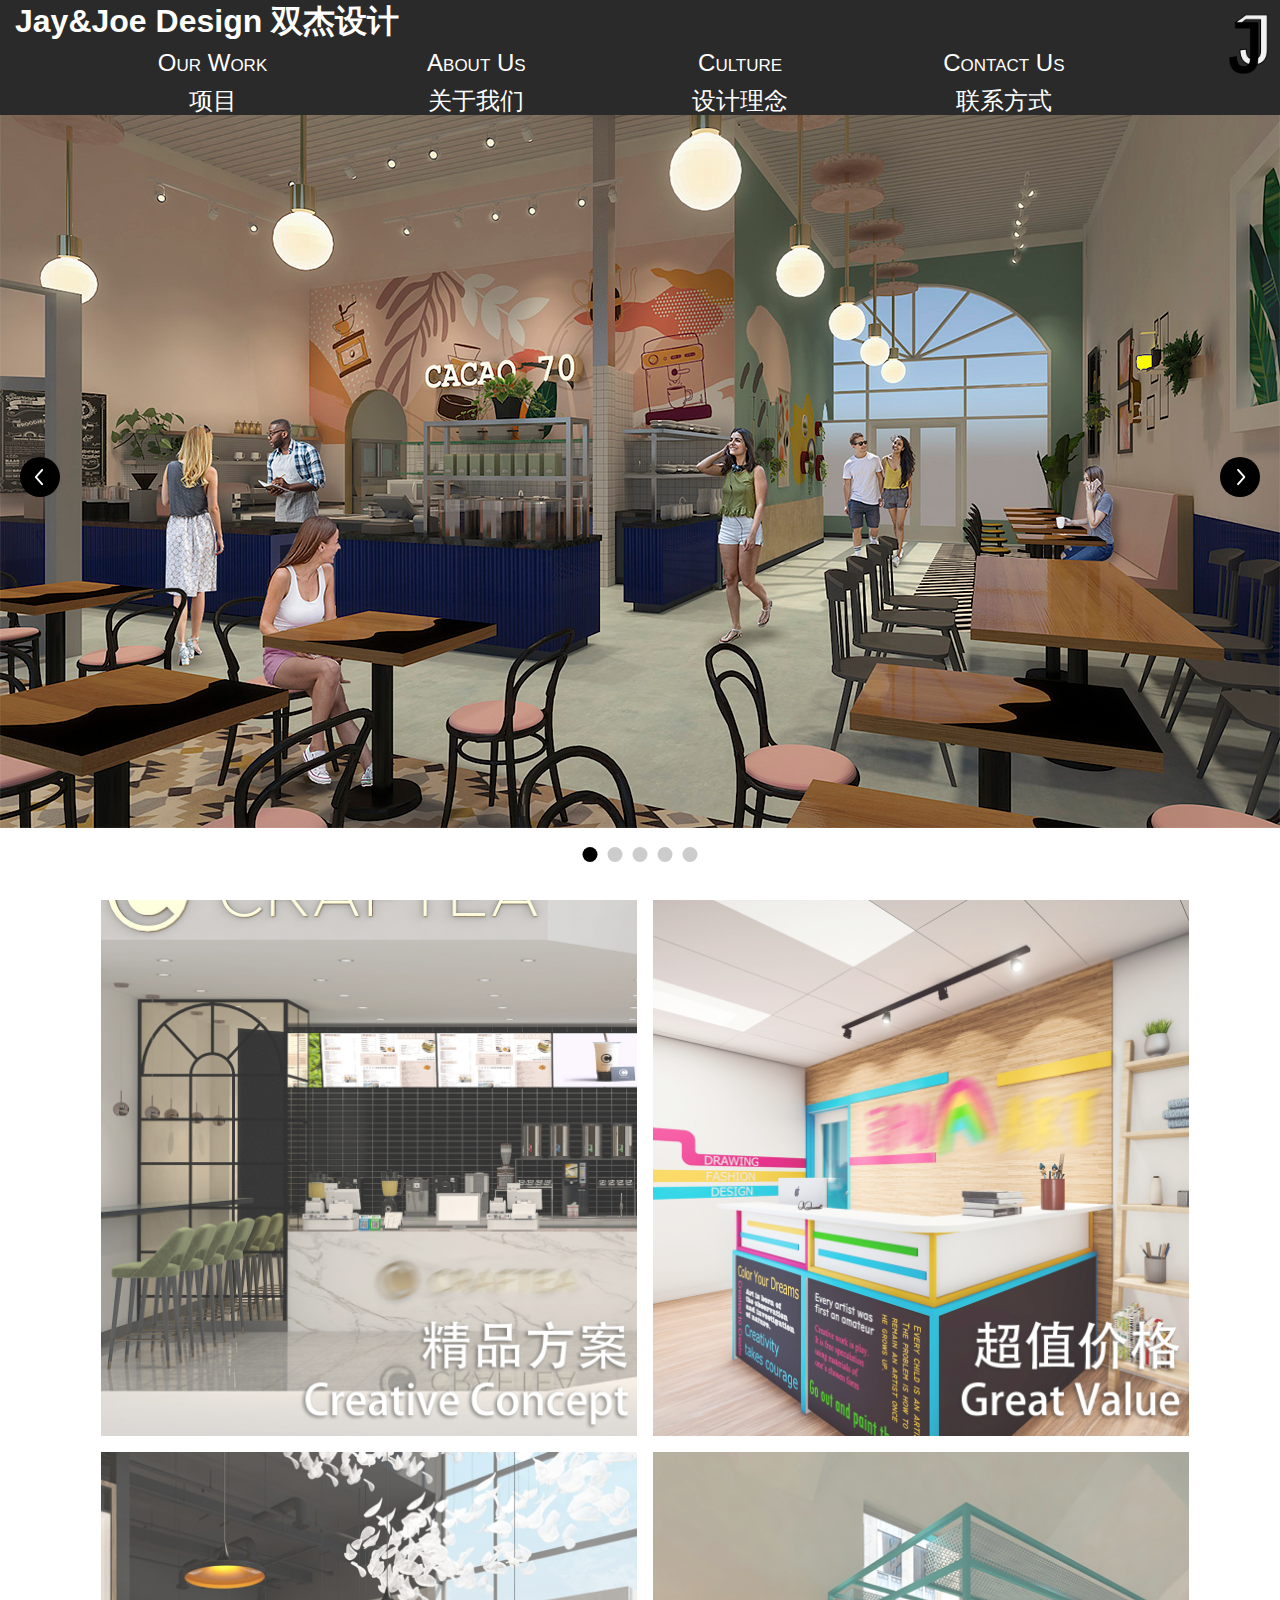
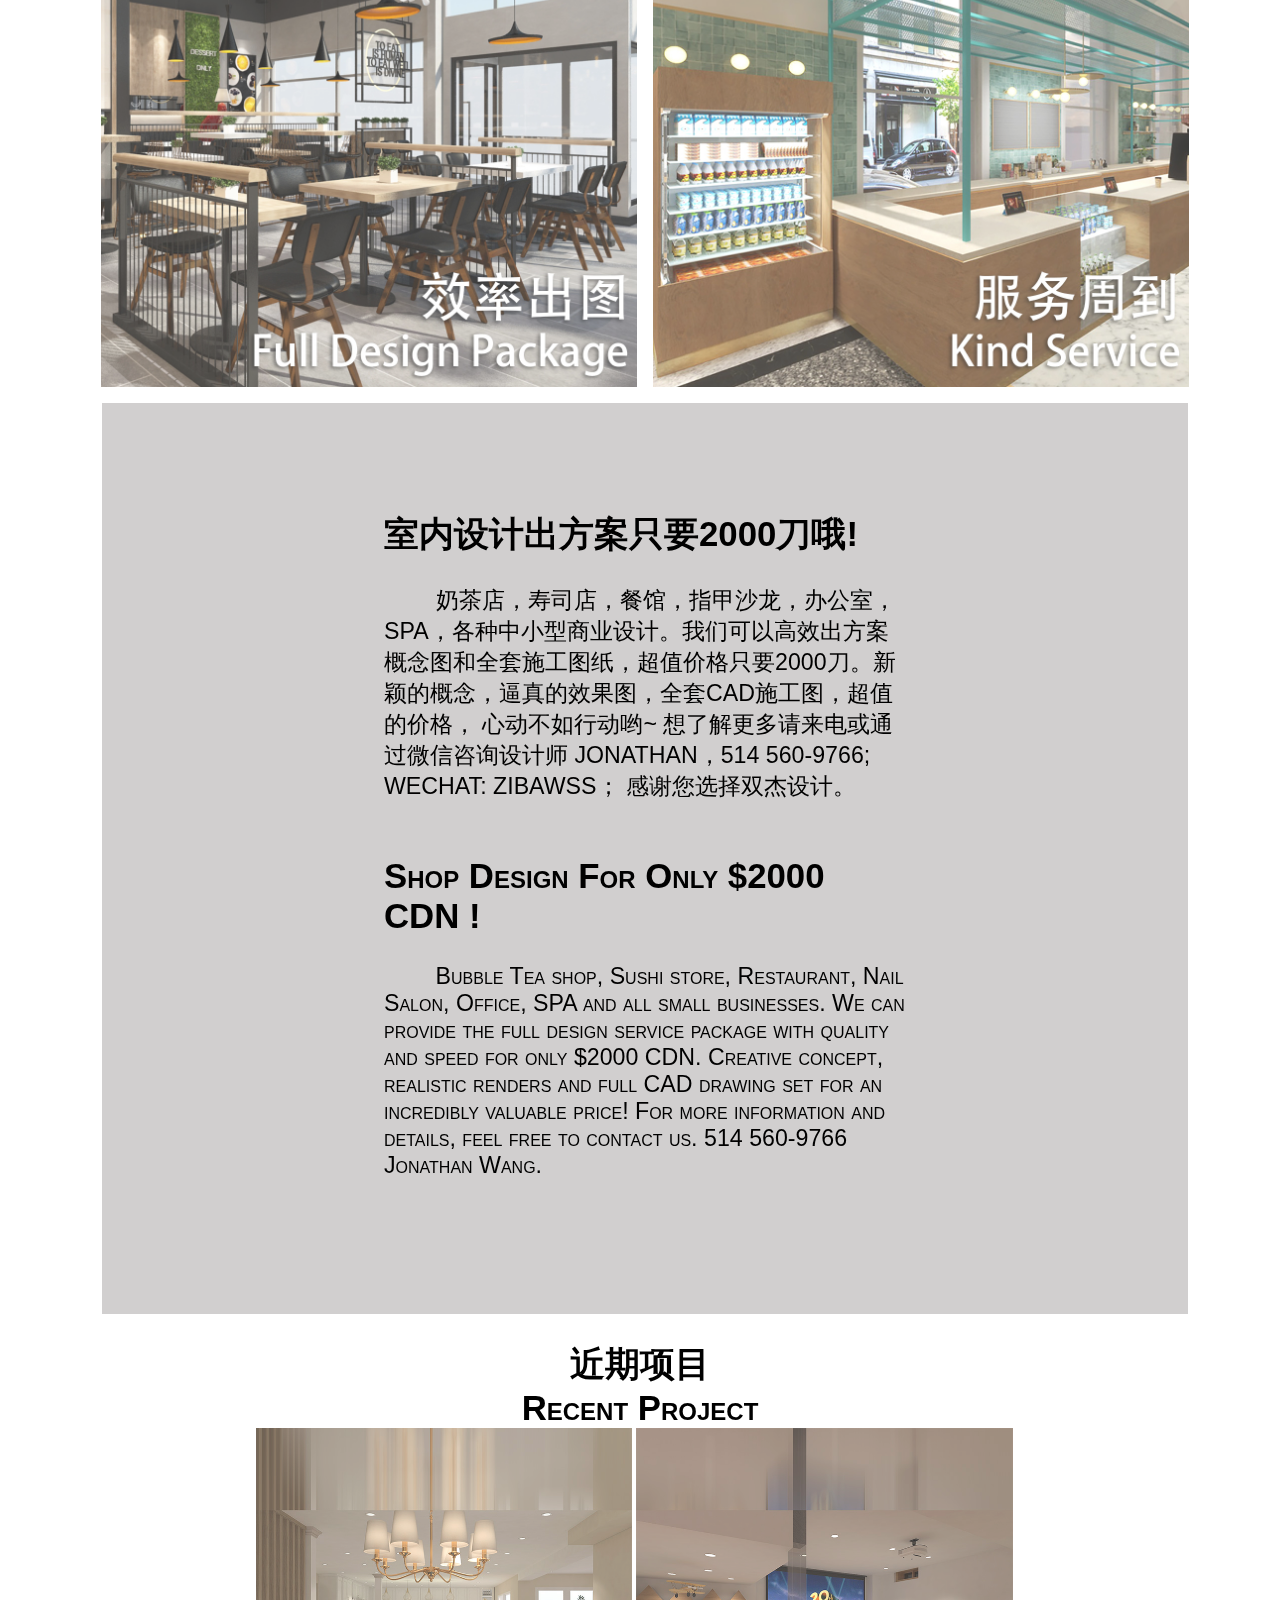
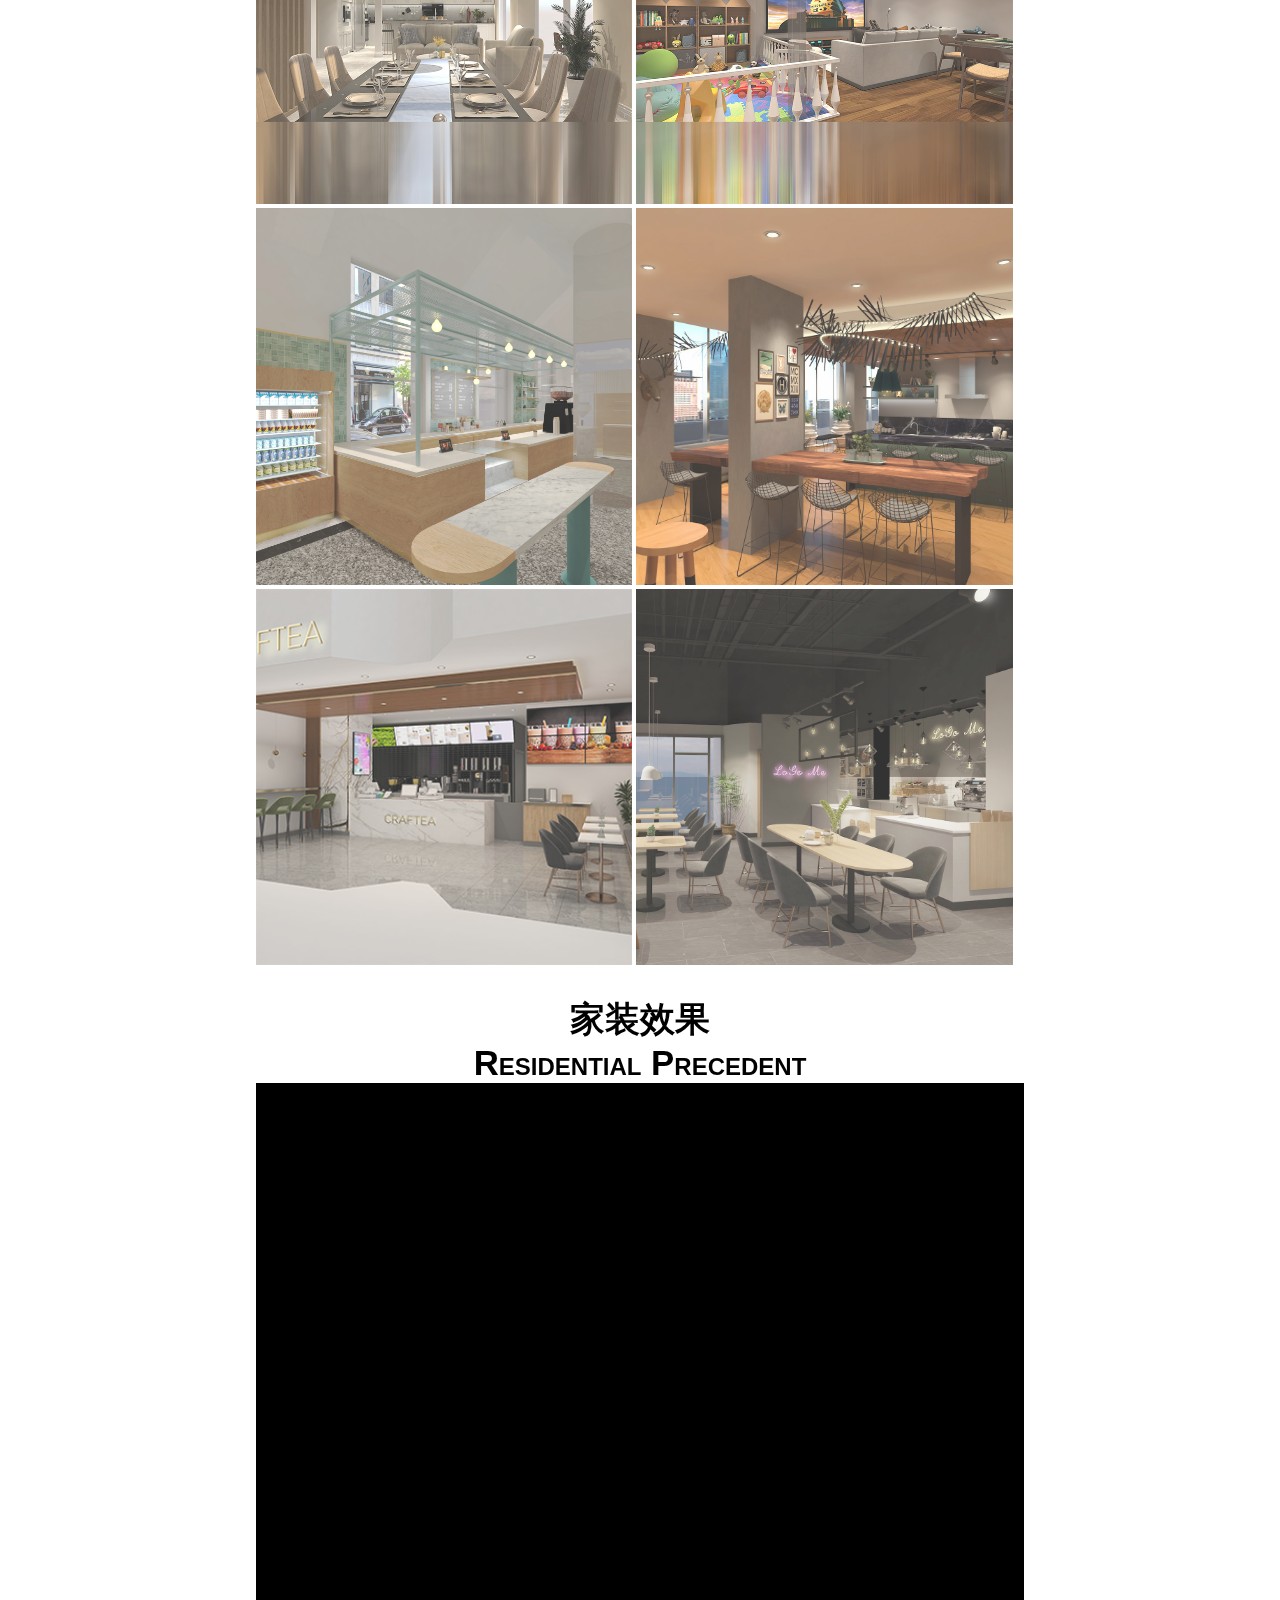
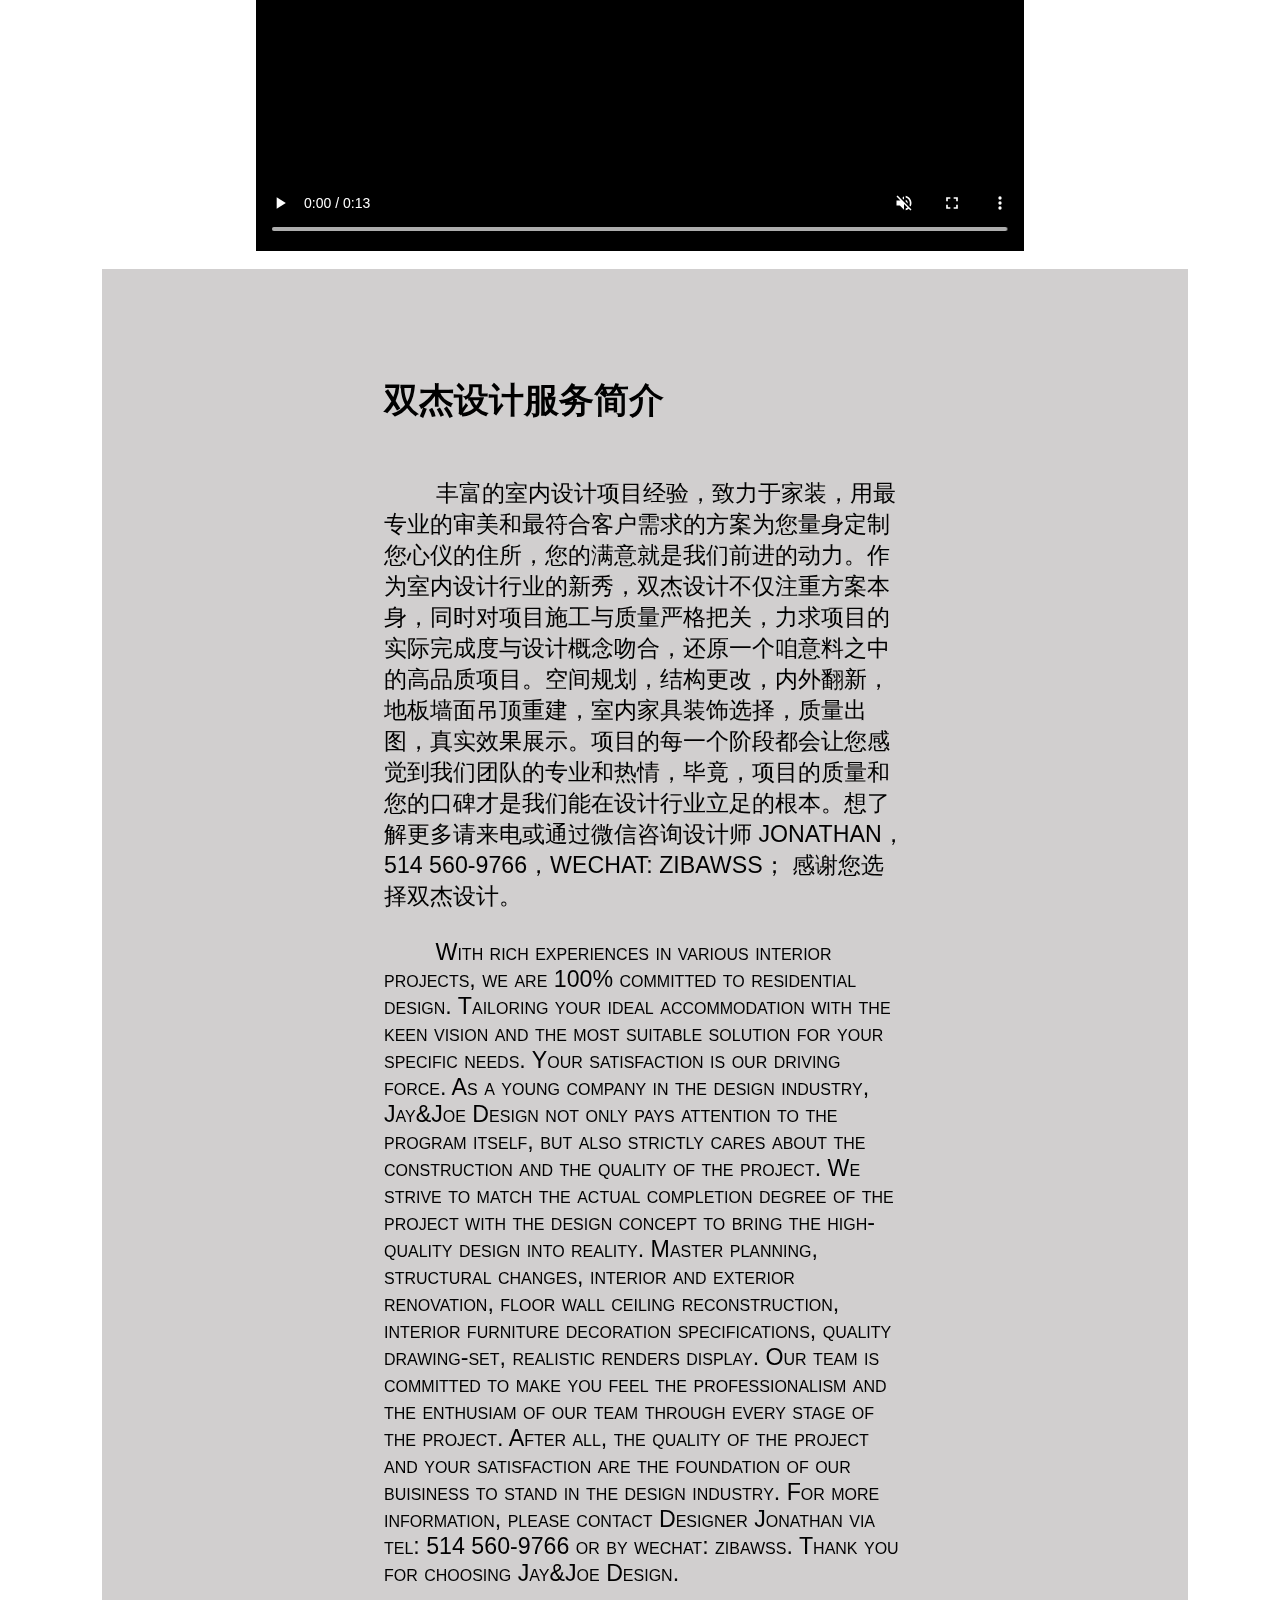
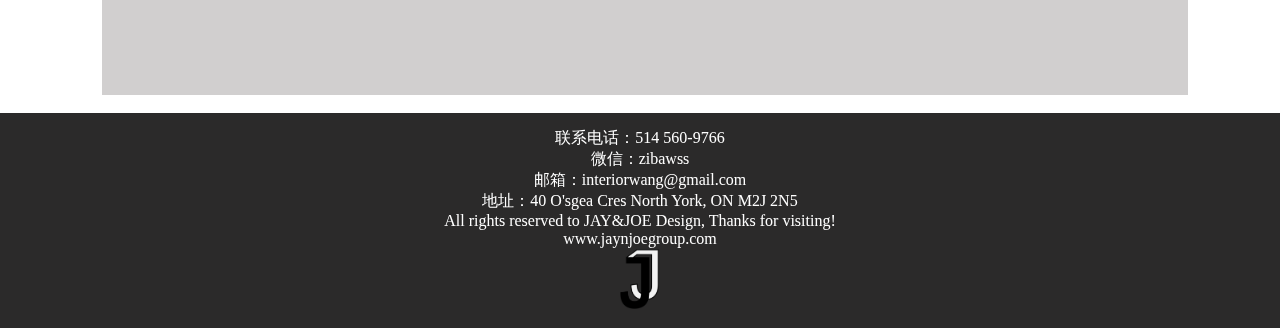
<file: index.html>
<!DOCTYPE html>
<html lang="zh">
  <head>
       <meta charset="utf-8">
  <title>Jay&Joe Design</title>
  <link rel="icon" type="img/png" href="support/img/JJLogo.png">
  <link rel="stylesheet" href="support/css/jayjoestylesheet.css">
  <link rel="stylesheet" href="support/css/JWcubeZoom.css">
  <!-- Jonathan New Year Style -->
  <style>
    .absolute{
      position: fixed;
      bottom: 2px;
      right: 2px;
      width: 100px;
      z-index: +1;
      
    }
    @media only screen and (min-width: 760px) {
        .absolute{
        position: fixed;
        bottom: 5px;
        right: 5px;
        width: 160px;
        z-index: +1;
      }
    }
    @media only screen and (min-width: 1000px) {
        .absolute{
        position: fixed;
        bottom: 10px;
        right: 10px;
        width: 280px;
        z-index: +1;
      }
    }
    </style>
  </head>
	<body>
			<header>  
					<figure>
							<img src = "support/img/JJLogo.png"  id="logo" width = "40px" alt = "Jay&Joe Logo">
						  </figure>
				<h1>Jay&Joe Design 双杰设计</h1>
				<nav>
						<ul>
								<li><a href="ourwork.html" target="_blank">Our Work<br/>项目</a>
									<ul>
									<li><a href="ourwork.html" target="_blank">项目展示</a></li>
									<li><a href="360Display.html" target="_blank">360展示</a></li>
							   </ul>
							   </li>
						  <li><a href="aboutus.html" >About Us<br/>关于我们</a></li>
						  <li><a href="culture.html">Culture<br/>设计理念</a></li>
						  <li><a href="contactus.html">Contact Us<br/>联系方式</a></li>
						</ul>
					  </nav>
				</header>
        </br>
            <!-- Happy New Year -->
    <!--<img src = "support/img/HappyNewYear.gif" class="absolute " alt = "Happy New Year">  
        <div class="gap">-->
        </br></br></br>
    </div>
		<div class="pb-carouselWarp demo1">
		</br></br>
			<ul class="pb-carousel">
				<li class="pb-this"><img src="support/img/1.jpg" height= 1080px alt="" /></li>
				<li><a href="https://mp.weixin.qq.com/s/f4fAtEj0qk7Mh2N_hhwi-Q" target="_blank"><img src="support/img/award.jpg" height= 1080px alt=""/></a></li>
				<li><img src="support/img/2.jpg" height= 1080px alt=""/></li>
				<li><img src="support/img/3.jpg" height= 1080px alt=""/></li>
				<li><img src="support/img/4.jpg" height= 1080px alt=""/></li>
				<li><img src="support/img/5.jpg" height= 1080px alt=""/></li>
				<li><img src="support/img/6.jpg" height= 1080px alt=""/></li>
			</ul>
			<ul class="pb-carousel-ind">
				<li class="pb-this"></li>
				<li></li>
				<li></li>
				<li></li>
				<li></li>
			</ul>
			<button class="pb-arrow pb-arrow-prev"></button>
			<button class="pb-arrow pb-arrow-next" id="aa"></button>
		</div>

	<script src="support/js/jquery.min.js" type="text/javascript" charset="utf-8"></script>
	<script src="support/js/carousel.min.js" type="text/javascript" charset="utf-8"></script>
	<script type="text/javascript">
		carousel(
			$('.demo1'),	//必选， 要轮播模块(id/class/tagname均可)，必须为jQuery元素
			{
				type: 'leftright',	//可选，默认左右(leftright) - 'leftright' / 'updown' / 'fade' (左右/上下/渐隐渐现)
				arrowtype: 'move',	//可选，默认一直显示 - 'move' / 'none'	(鼠标移上显示 / 不显示 )
				autoplay: true,	//可选，默认true - true / false (开启轮播/关闭轮播)
				time:3000	//可选，默认3000
			}
		);

    </script>
     <!-- Categpry0 -->
 <section class="category0">
		</br>
            <a href="ourwork.html" target="_blank">
               <img class= "xc" src="support/img/15.jpg" width= "100%" alt="精品家装">
                        </a>
            <a href="ourwork.html#res2" target="_blank">
                <img class= "xc" src="support/img/16.jpg" width= "100%" alt="良心质量">
                        </a>
            <a href="ourwork.html#com" target="_blank">
                <img class= "xc" src="support/img/17.jpg" width= "100%" alt="商业设计">
                        </a>
            <a href="ourwork.html#entertain" target="_blank">
                <img class= "xc" src="support/img/18.jpg" width= "100%" alt="娱乐设施">
						</a>
			</section>
	 <section class="category">
		</br>
            <a  href="ourwork.html" target="_blank">
               <img class= "xc" src="support/img/11.jpg" width= "50%" alt="精品家装">
                        </a>
            <a  href="ourwork.html#res2" target="_blank">
                <img class= "xc" src="support/img/12.jpg" width= "50%" alt="良心质量">
                        </a>
            <a  href="ourwork.html#com" target="_blank">
                <img class= "xc" src="support/img/14.jpg" width= "50%" alt="商业设计">
                        </a>
            <a  href="ourwork.html#entertain" target="_blank">
                <img class= "xc" src="support/img/13.jpg" width= "50%" alt="娱乐设施">
                        </a>
            </section>
            <section  class="mainCompany">
                </br></br></br></br>
                <h2 class="chin">室内设计出方案只要2000刀哦!</h2>
            <p class="chin"></br>&nbsp &nbsp &nbsp &nbsp 奶茶店，寿司店，餐馆，指甲沙龙，办公室，SPA，各种中小型商业设计。我们可以高效出方案概念图和全套施工图纸，超值价格只要2000刀。新颖的概念，逼真的效果图，全套CAD施工图，超值的价格，
                心动不如行动哟~ 想了解更多请来电或通过微信咨询设计师 JONATHAN，514 560-9766; WECHAT: ZIBAWSS； 感谢您选择双杰设计。
                </p>
            </br></br><h2 class="eng">Shop Design For Only $2000 CDN !</h2>
             <p class="eng"></br>&nbsp &nbsp &nbsp &nbsp          Bubble Tea shop, Sushi store, Restaurant, Nail Salon, Office, SPA and all small businesses. We can provide the full design service package with quality and speed for only $2000 CDN. Creative concept, realistic renders and full CAD drawing set for an incredibly valuable price! For more information and details, feel free to contact us. 514 560-9766 Jonathan Wang.
            </br></br></br></br></br> </p>
        </br>
            </section>
        
        <!-- JWcubeZoom -->
        <section class="recentProjectTitle"></br><h2 class="chin">近期项目</h2><h2 class="eng">Recent Project</h2></section>

            <section class="projectList">

              <div class="container">
                <a href=" " target=" " class="imageCube img-hover-zoom img-hover-zoom--basic">
                    <img class= "imageCube" src="support/img/OpenMansion.jpg"  alt="1">    <!-- Insert Image Sources -->
                    <div class="overlay">
                            <div class="text">Open Concept Mansion</div>  <!-- Image Title -->
                          </div>
                            </a>
                        </div>

              <div class="container">
                <a href=" " target=" " class="imageCube img-hover-zoom img-hover-zoom--basic">
                    <img class= "imageCube" src="support/img/CompactBasement.jpg"  alt="1">    <!-- Insert Image Sources -->
                    <div class="overlay">
                            <div class="text">Entertainment Basement</div>  <!-- Image Title -->
                          </div>
                            </a>
                        </div>

                <div class="container">
                <a href=" " target=" " class="imageCube img-hover-zoom img-hover-zoom--basic">
                    <img class= "imageCube" src="support/img/BlueLansStoneCafe.jpg"  alt="1">    <!-- Insert Image Sources -->
                    <div class="overlay">
                            <div class="text">Blue Stone Cafe</div>  <!-- Image Title -->
                          </div>
                            </a>
                        </div>
        
                 <div class="container">
                 <a href=" " target=" " class="imageCube img-hover-zoom img-hover-zoom--basic">
                    <img class= "imageCube" src="support/img/JarvisAmenity.jpg"  alt="2">   <!-- Insert Image Sources -->
                    <div class="overlay">
                            <div class="text">Condominium Amenity</div>  <!-- Image Title -->
                            </div>
                             </a>
                    
                         </div>
                  <div class="container">
                  <a href=" " target=" " class="imageCube img-hover-zoom img-hover-zoom--basic">
                      <img class= "imageCube" src="support/img/19011craftea.jpg"  alt="3">
                      <div class="overlay">
                              <div class="text">Craftea Bubble Tea</div>
                              </div>
                               </a>
                                   
                         </div>
                   <div class="container">
                   <a href=" " target=" " class="imageCube img-hover-zoom img-hover-zoom--basic">
                       <img class= "imageCube" src="support/img/LangCha.jpg"  alt="4">
                               <div class="overlay">
                               <div class="text">Lang Cha</div>
                               </div>
                               </a>
                                                   
                               </div>       
                
                        </section>
                    <!-- Video-->

            <section class="recentProjectTitle"></br><h2 class="chin">家装效果</h2><h2 class="eng">Residential Precedent</h2></section>
            <section>
                    <video class= "vd" src="support/video/jj.mp4" width= "100%" controls loop autoplay muted id：video>
                        
                    </video>
                    <br>
                </section>
        </section>
        <section  class="mainCompany">
        </br></br></br></br>
        <h2 class="chin">双杰设计服务简介</h2>
        <p class="chin"></br></br>&nbsp &nbsp &nbsp &nbsp 丰富的室内设计项目经验，致力于家装，用最专业的审美和最符合客户需求的方案为您量身定制您心仪的住所，您的满意就是我们前进的动力。作为室内设计行业的新秀，双杰设计不仅注重方案本身，同时对项目施工与质量严格把关，力求项目的实际完成度与设计概念吻合，还原一个咱意料之中的高品质项目。空间规划，结构更改，内外翻新，地板墙面吊顶重建，室内家具装饰选择，质量出图，真实效果展示。项目的每一个阶段都会让您感觉到我们团队的专业和热情，毕竟，项目的质量和您的口碑才是我们能在设计行业立足的根本。想了解更多请来电或通过微信咨询设计师 JONATHAN，514 560-9766，WECHAT: ZIBAWSS； 感谢您选择双杰设计。
        </p>
        </br> <p class="eng">&nbsp &nbsp &nbsp &nbsp           With rich experiences in various interior projects, we are 100% committed to residential design. Tailoring your ideal accommodation with the keen vision and the most suitable solution for your specific needs. Your satisfaction is our driving force. As a young company in the design industry, Jay&Joe Design not only pays attention to the program itself, but also strictly cares about the construction and the quality of the project. We strive to match the actual completion degree of the project with the design concept to bring the high-quality design into reality. Master planning, structural changes, interior and exterior renovation, floor wall ceiling reconstruction, interior furniture decoration specifications, quality drawing-set, realistic renders display. Our team is committed to make you feel the professionalism and the enthusiam of our team through every stage of the project. After all, the quality of the project and your satisfaction are the foundation of our buisiness to stand in the design industry. For more information, please contact Designer Jonathan via tel: 514 560-9766 or by wechat: zibawss. Thank you for choosing Jay&Joe Design. 
        </br></br></br></br></p>
        </br>
        </section>
        </br>
        <!--<aside class="pub">
                <img src="support/img/067.jpg" width= "50%" alt="sexy">
            </aside>-->
        <footer>
            <p class="foot"> 联系电话：514 560-9766
                    <br>
                    微信：zibawss
                    <br>
                    邮箱：interiorwang@gmail.com
                    <br>
                    地址：40 O'sgea Cres North York, ON M2J 2N5
            </p >
                <p class="foot">All rights reserved to JAY&JOE Design, Thanks for visiting!</p>
		<p class="foot">www.jaynjoegroup.com</p>
                <img src = "support/img/JJLogo.png" width = "40px" alt = "Jay&Joe Logo">
            </footer>
</html>

    <link rel="stylesheet" href="support/css/jayjoestylesheet.css">
</file>
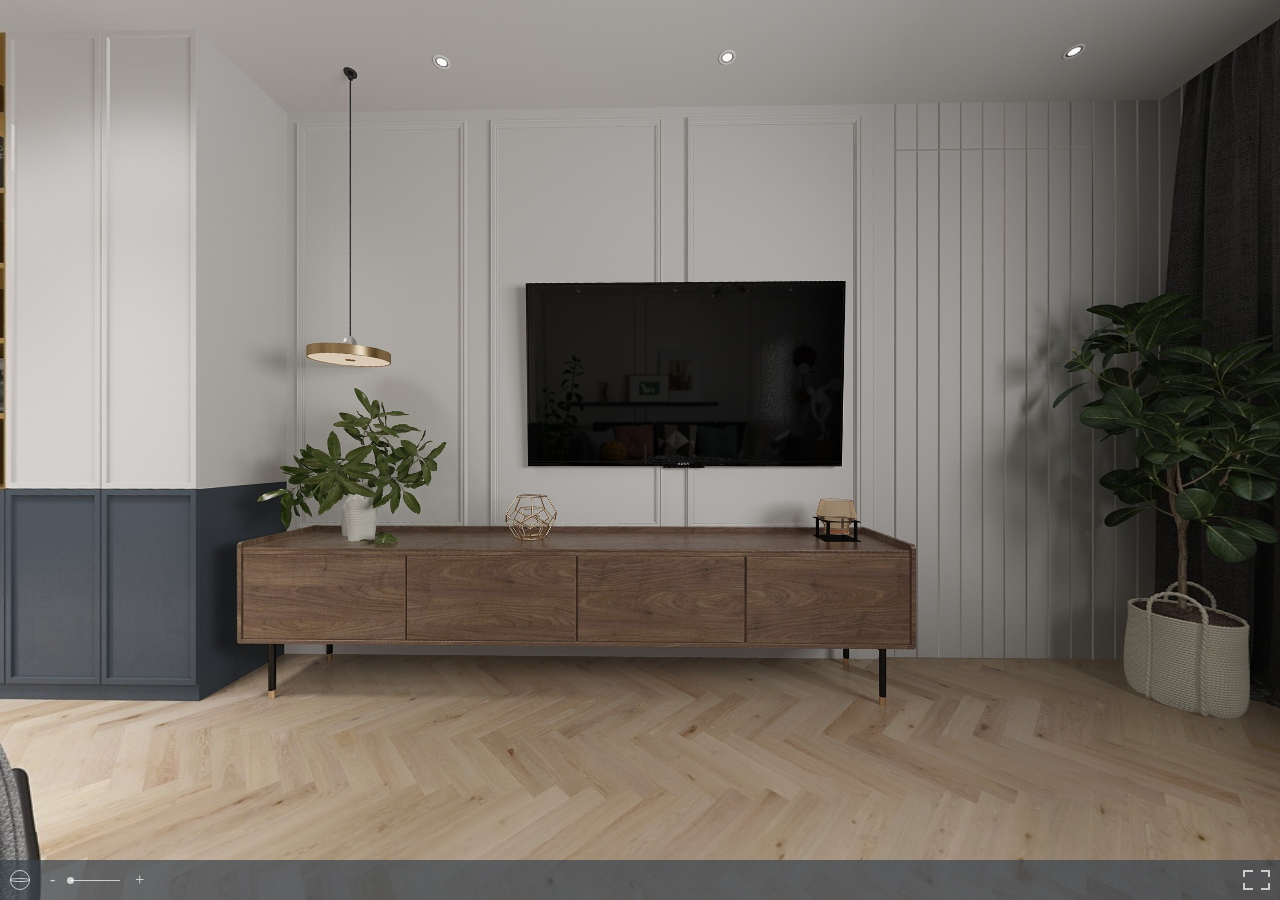
<file: 360Display.html>
<!DOCTYPE html>
<html>

	<head>
		<meta charset="utf-8" />
		<title>ProjectDisplay</title>
		<meta name="viewport" content="initial-scale=1.0" />
		<script src="support/js/three.min.js"></script>
		<script src="support/js/photo-sphere-viewer.min.js"></script>
		<style>
			html, body {
				margin: 0;
				width: 100%;
				height: 100%;
				overflow: hidden;
			}

			#container {
				width: 100%;
				height: 100%;
			}
		</style>
	</head>

	<body>
		<div id="container"></div>

		<script>
			var div = document.getElementById('container');
			var PSV = new PhotoSphereViewer({
					panorama: 'support/img/361.jpg',
					container: div,
					time_anim: 3000,
					navbar: true,
					navbar_style: {
						backgroundColor: 'rgba(58, 67, 77, 0.7)'
					},
				});
		</script>
	</body>

</html>
</file>
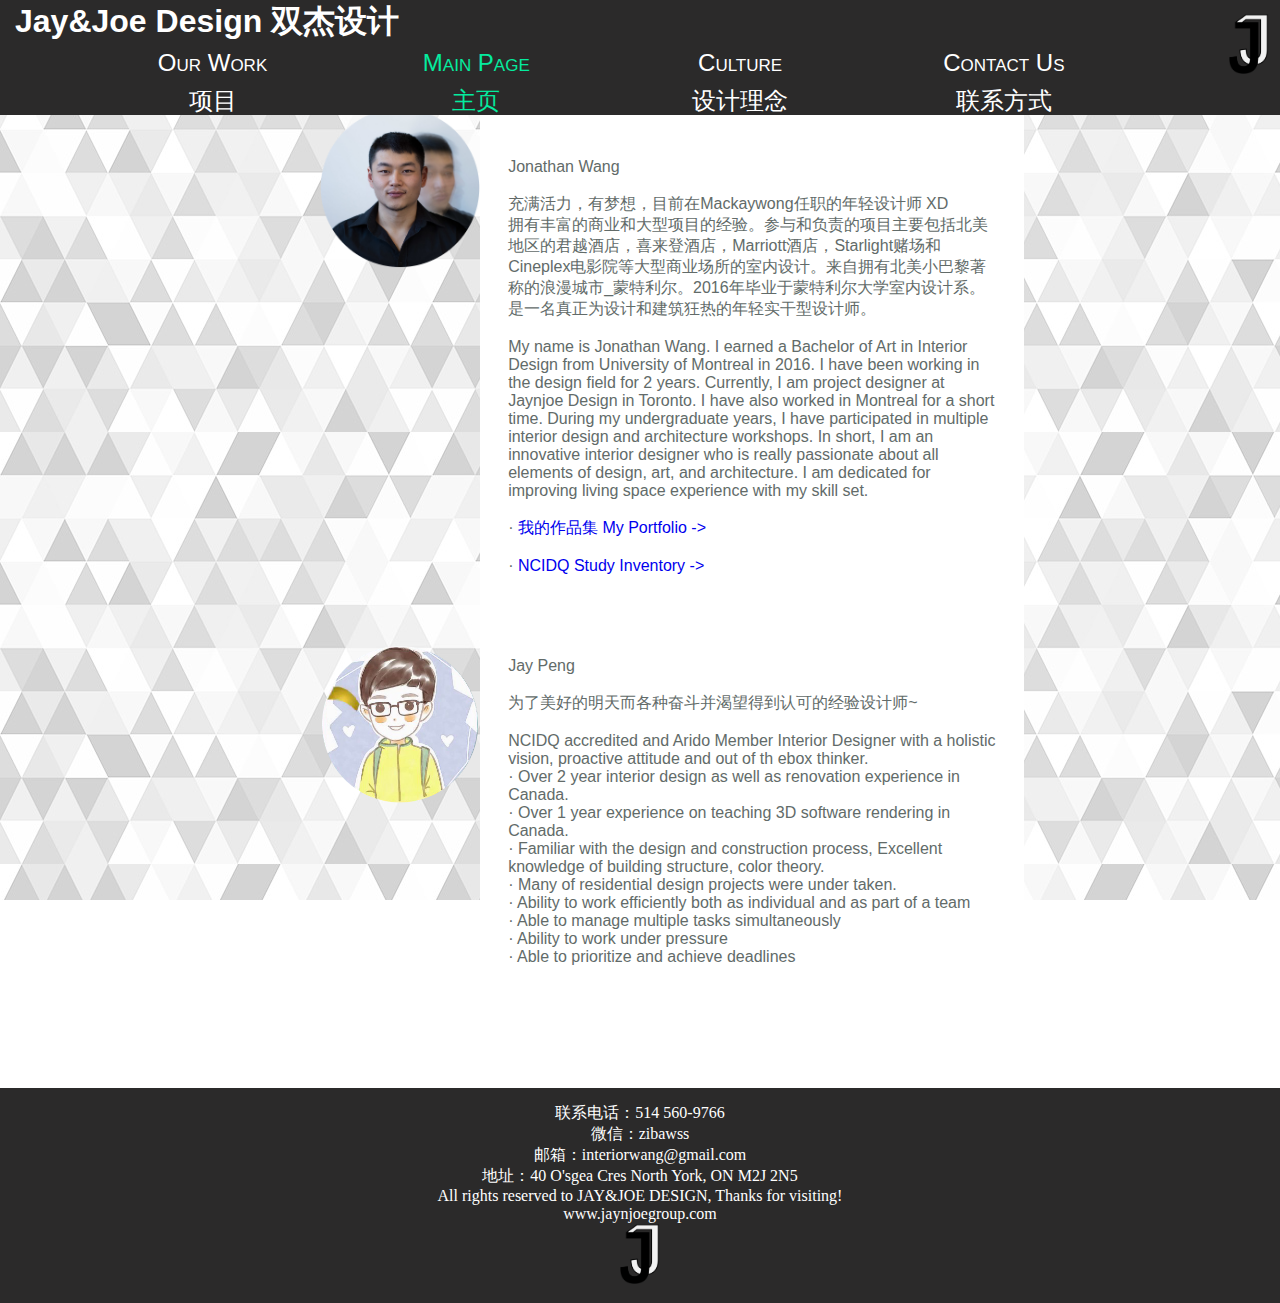
<file: aboutus.html>
<!DOCTYPE html>
<html lang="zh">
  <head>
       <meta charset="utf-8">
  <title>Jay&Joe Design</title>
  <link rel="icon" type="img/png" href="support/img/JJLogo.png">
  <link rel="stylesheet" href="support/css/jayjoestylesheet.css">
  <style>body {
    background: url('support/img/triangleSmall.jpg') fixed }
    </style>
</head>
    <body>
        <header>  
                <figure>
                        <img src = "support/img/JJLogo.png"  id="logo" width = "40px" alt = "Jay&Joe Logo">
                      </figure>
            <h1>Jay&Joe Design 双杰设计</h1>
            <nav>
                <ul>
                    <li><a href="ourwork.html" >Our Work<br/>项目</a>
                      <ul>
                          <li><a href="ourwork.html" target="_blank">项目展示</a></li>
                          <li><a href="https://kuula.co/post/7YwJT" target="_blank">360展示</a></li>
                     </ul>
                    </li>
                      <li><a class  = "current" href="index.html" >Main Page<br/>主页</a></li>
                        <li><a href="culture.html" >Culture<br/>设计理念</a></li>
                          <li><a href="contactus.html" >Contact Us<br/>联系方式</a></li>
                </ul>
              </nav>
            </header>
            <br/><br/><br/><br/><br/><br/>
            <div class="app">
                    <div class="image">
                      <img src="support/img/JonathanWang.png" width="160px" alt="picture">
                    </div>
                    <div class="description">
                      <p> </br></br>Jonathan Wang </br></br>
                        充满活力，有梦想，目前在Mackaywong任职的年轻设计师 XD</br>
                        拥有丰富的商业和大型项目的经验。参与和负责的项目主要包括北美地区的君越酒店，喜来登酒店，Marriott酒店，Starlight赌场和Cineplex电影院等大型商业场所的室内设计。来自拥有北美小巴黎著称的浪漫城市_蒙特利尔。2016年毕业于蒙特利尔大学室内设计系。是一名真正为设计和建筑狂热的年轻实干型设计师。
                      </br> </br>
                      My name is Jonathan Wang. I earned a Bachelor of Art in Interior Design from University of Montreal in 2016. I have been working in the design field for 2 years. Currently, I am project designer at Jaynjoe Design in Toronto. I have also worked in Montreal for a short time. During my undergraduate years, I have participated in multiple interior design and architecture workshops. In short, I am an innovative interior designer who is really passionate about all elements of design, art, and architecture. I am dedicated for improving living space experience with my skill set.
                        <br/>
                        <br/>&#183;  <a href="https://studiowang.github.io/JonathanPortfolio/" style="text-decoration: none">我的作品集 My Portfolio -> </a>
                        <br/>
                        <br/>&#183;  <a href="https://ncidqstudy.000webhostapp.com/" style="text-decoration: none">NCIDQ Study Inventory -> </a>
                        <br/><br/><br/><br/></p>
                    </div>
                  </div>
                 <div class="app">
                  <br/><br/><br/><br/><br/><br/>
                        <div class="image">
                          <img src="support/img/jay.png" width="160px" alt="picture">
                        </div>
                        <div class="description">
                          <p>   Jay Peng </br></br>
                              为了美好的明天而各种奋斗并渴望得到认可的经验设计师~   </br> </br>
                                NCIDQ accredited and Arido Member Interior Designer with a holistic vision, proactive attitude and out of th ebox thinker.
                                <br/>&#183; Over 2 year interior design as well as renovation experience in Canada.
                                <br/>&#183;  Over 1 year experience on teaching 3D software rendering in Canada.
                                <br/>&#183; Familiar with the design and construction process, Excellent knowledge of building structure, color theory.
                                <br/>&#183; Many of residential design projects were under taken.
                                <br/>&#183; Ability to work efficiently both as individual and as part of a team
                                <br/>&#183; Able to manage multiple tasks simultaneously
                                <br/>&#183; Ability to work under pressure
                                <br/>&#183; Able to prioritize and achieve deadlines<br/><br/><br/><br/>
                          </p>
                        </div>
                      </div>
                      <br/><br/><br/>
           <footer>
                <p class="foot"> 联系电话：514 560-9766
                        <br>
                        微信：zibawss
                        <br>
                        邮箱：interiorwang@gmail.com
                        <br>
                        地址：40 O'sgea Cres North York, ON M2J 2N5
                </p >
                    <p class="foot">All rights reserved to JAY&JOE DESIGN, Thanks for visiting!</p>
             		<p class="foot">www.jaynjoegroup.com</p>
                    <img src = "support/img/JJLogo.png" width = "40px" alt = "Jay&Joe Logo">
                </footer>
    </body>
    </html>
</file>
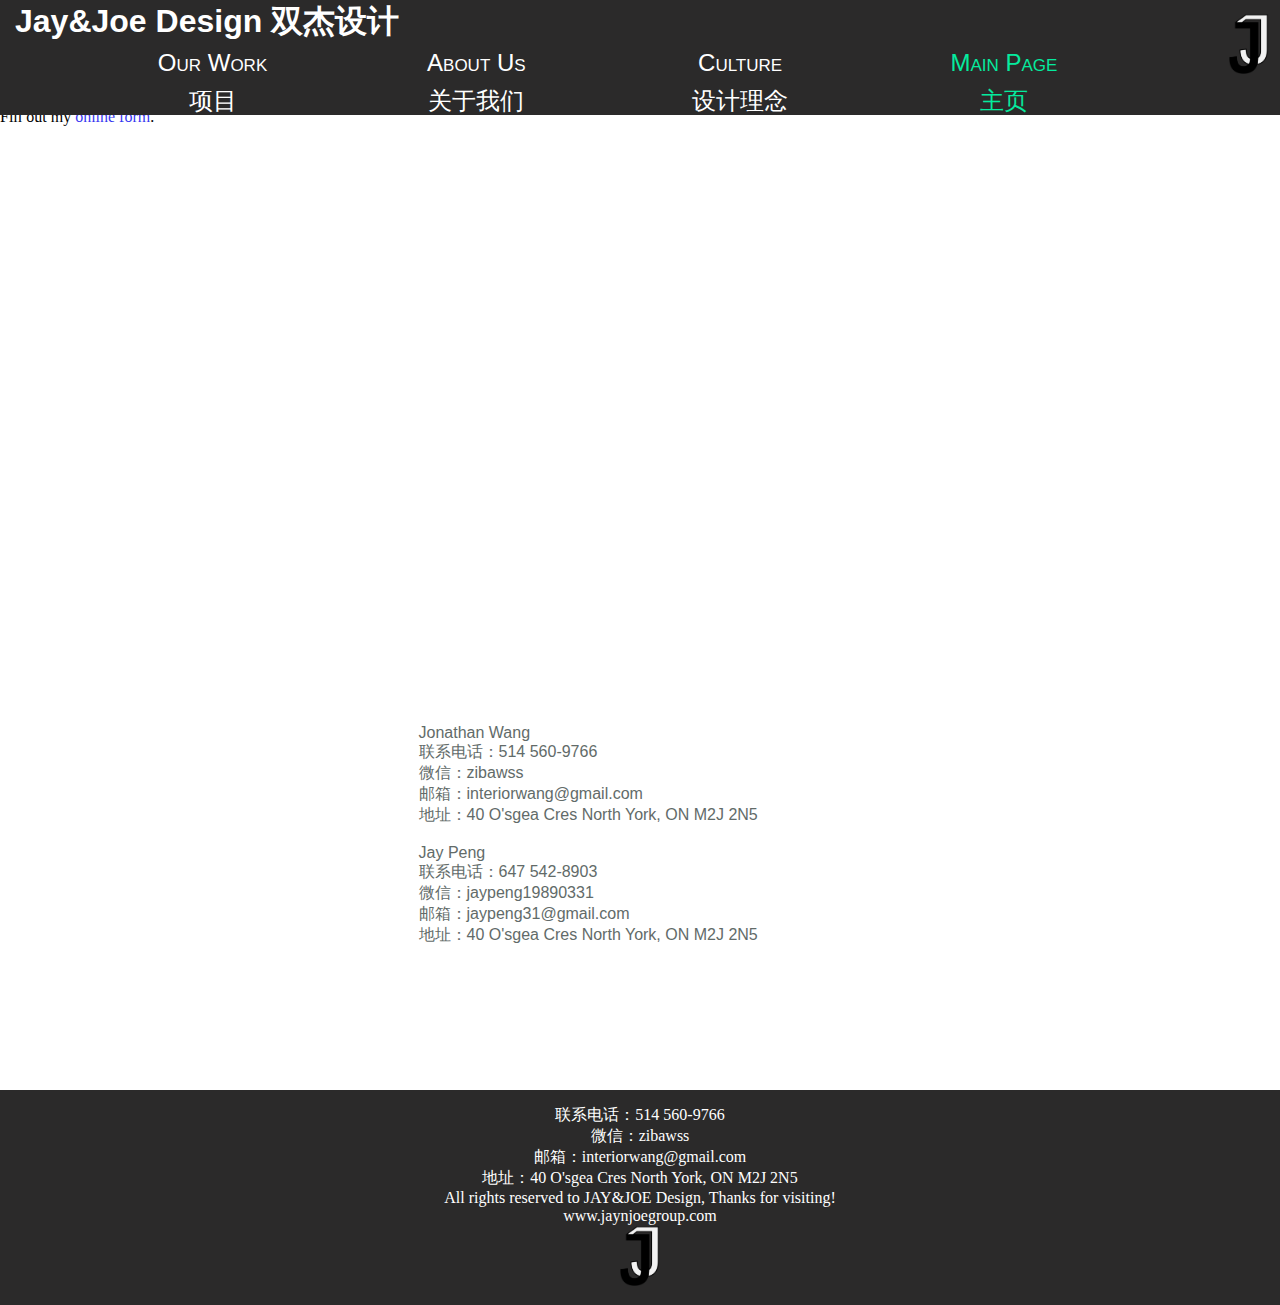
<file: contactus.html>
<!DOCTYPE html>
<html lang="zh">
  <head>
       <meta charset="utf-8">
  <title>Jay&Joe Design</title>
  <link rel="icon" type="img/png" href="support/img/JJLogo.png">
  <link rel="stylesheet" href="support/css/jayjoestylesheet.css">
  <style>
        .contact p{
        margin-left:10%;
        padding-left:4%;

        display:inline-block;
    }
    </style>
</head>
    <body >
        <header>  
                 <figure>
                        <img src = "support/img/JJLogo.png"  id="logo" width = "40px" alt = "Jay&Joe Logo">
                      </figure>
            <h1>Jay&Joe Design 双杰设计</h1>
            <nav>
                    <ul>
                            <li><a href="ourwork.html">Our Work<br/>项目</a>
                                <ul>
                                <li><a href="ourwork.html" target="_blank">项目展示</a></li>
                                <li><a href="https://kuula.co/post/7YwJT" target="_blank">360展示</a></li>
                           </ul>
                           </li>
                      <li><a href="aboutus.html" >About Us<br/>关于我们</a></li>
                      <li><a href="culture.html">Culture<br/>设计理念</a></li>
                      <li><a class  = "current" href="index.html" >Main Page<br/>主页</a></li>
                    </ul>
                  </nav>
                       </header>
        </br>
        <div class="gap">
        </br></br></br>
    </div>
                        <section id="wufoo">
                                <br/><br/>
                                <div id="wufoo-m1t27e270niu8vs"> Fill out my <a href="https://jonathanwang.wufoo.com/forms/m1t27e270niu8vs">online form</a>. </div> 
                                <script type="text/javascript"> var m1t27e270niu8vs; (function(d, t) { var s = d.createElement(t), options = { 'userName':'jonathanwang', 'formHash':'m1t27e270niu8vs', 'autoResize':true, 'height':'544', 'async':true, 'host':'wufoo.com', 'header':'show', 'ssl':true }; 
                                s.src = ('https:' == d.location.protocol ?'https://':'http://') + 'secure.wufoo.com/scripts/embed/form.js'; s.onload = s.onreadystatechange = function() { var rs = this.readyState; if (rs) if (rs != 'complete') if (rs != 'loaded') return; try { m1t27e270niu8vs = new WufooForm();
                                m1t27e270niu8vs.initialize(options); m1t27e270niu8vs.display(); } catch (e) { } }; var scr = d.getElementsByTagName(t)[0], par = scr.parentNode; par.insertBefore(s, scr); })(document, 'script'); </script>
                                </section>
                                
                                <br/><br/>
                                <iframe src="https://www.google.com/maps/embed?pb=!1m18!1m12!1m3!1d2880.38857141943!2d-79.35682528449794!3d43.78554947911694!2m3!1f0!2f0!3f0!3m2!1i1024!2i768!4f13.1!3m3!1m2!1s0x89d4d2e0fe0652c3%3A0x5c53fe2cbf1ac1a9!2s40+O&#39;Shea+Crescent%2C+North+York%2C+ON+M2J+2N5!5e0!3m2!1sen!2sca!4v1555378238506!5m2!1sen!2sca" width="30%" height="450" frameborder="0" style="border:0" allowfullscreen></iframe>
            
                <section class="contact"> 
                        <br/><br/><br/><br/><br/><br/>
                <p>
                    Jonathan Wang
                    <br>
                    联系电话：514 560-9766
                    <br>
                    微信：zibawss
                    <br>
                    邮箱：interiorwang@gmail.com
                    <br>
                    地址：40 O'sgea Cres North York, ON M2J 2N5
                    </p>
                <p> 
                    <br>
                    Jay Peng
                    <br>
                    联系电话：647 542-8903
                    <br>
                    微信：jaypeng19890331
                    <br>
                    邮箱：jaypeng31@gmail.com
                    <br>
                    地址：40 O'sgea Cres North York, ON M2J 2N5
                </p>
                    <br/><br/><br/><br/><br/><br/><br/><br/><br/>
                </section> 

                            <footer>
                                    <p class="foot"> 联系电话：514 560-9766
                                            <br/>
                                            微信：zibawss
                                            <br/>
                                            邮箱：interiorwang@gmail.com
                                            <br/>
                                            地址：40 O'sgea Cres North York, ON M2J 2N5
                                    </p >
                                        <p class="foot">All rights reserved to JAY&JOE Design, Thanks for visiting!</p>
                              		<p class="foot">www.jaynjoegroup.com</p>
                                        <img src = "support/img/JJLogo.png" width = "40px" alt = "Jay&Joe Logo">
                                    </footer>
    </body>
    </html>
</file>
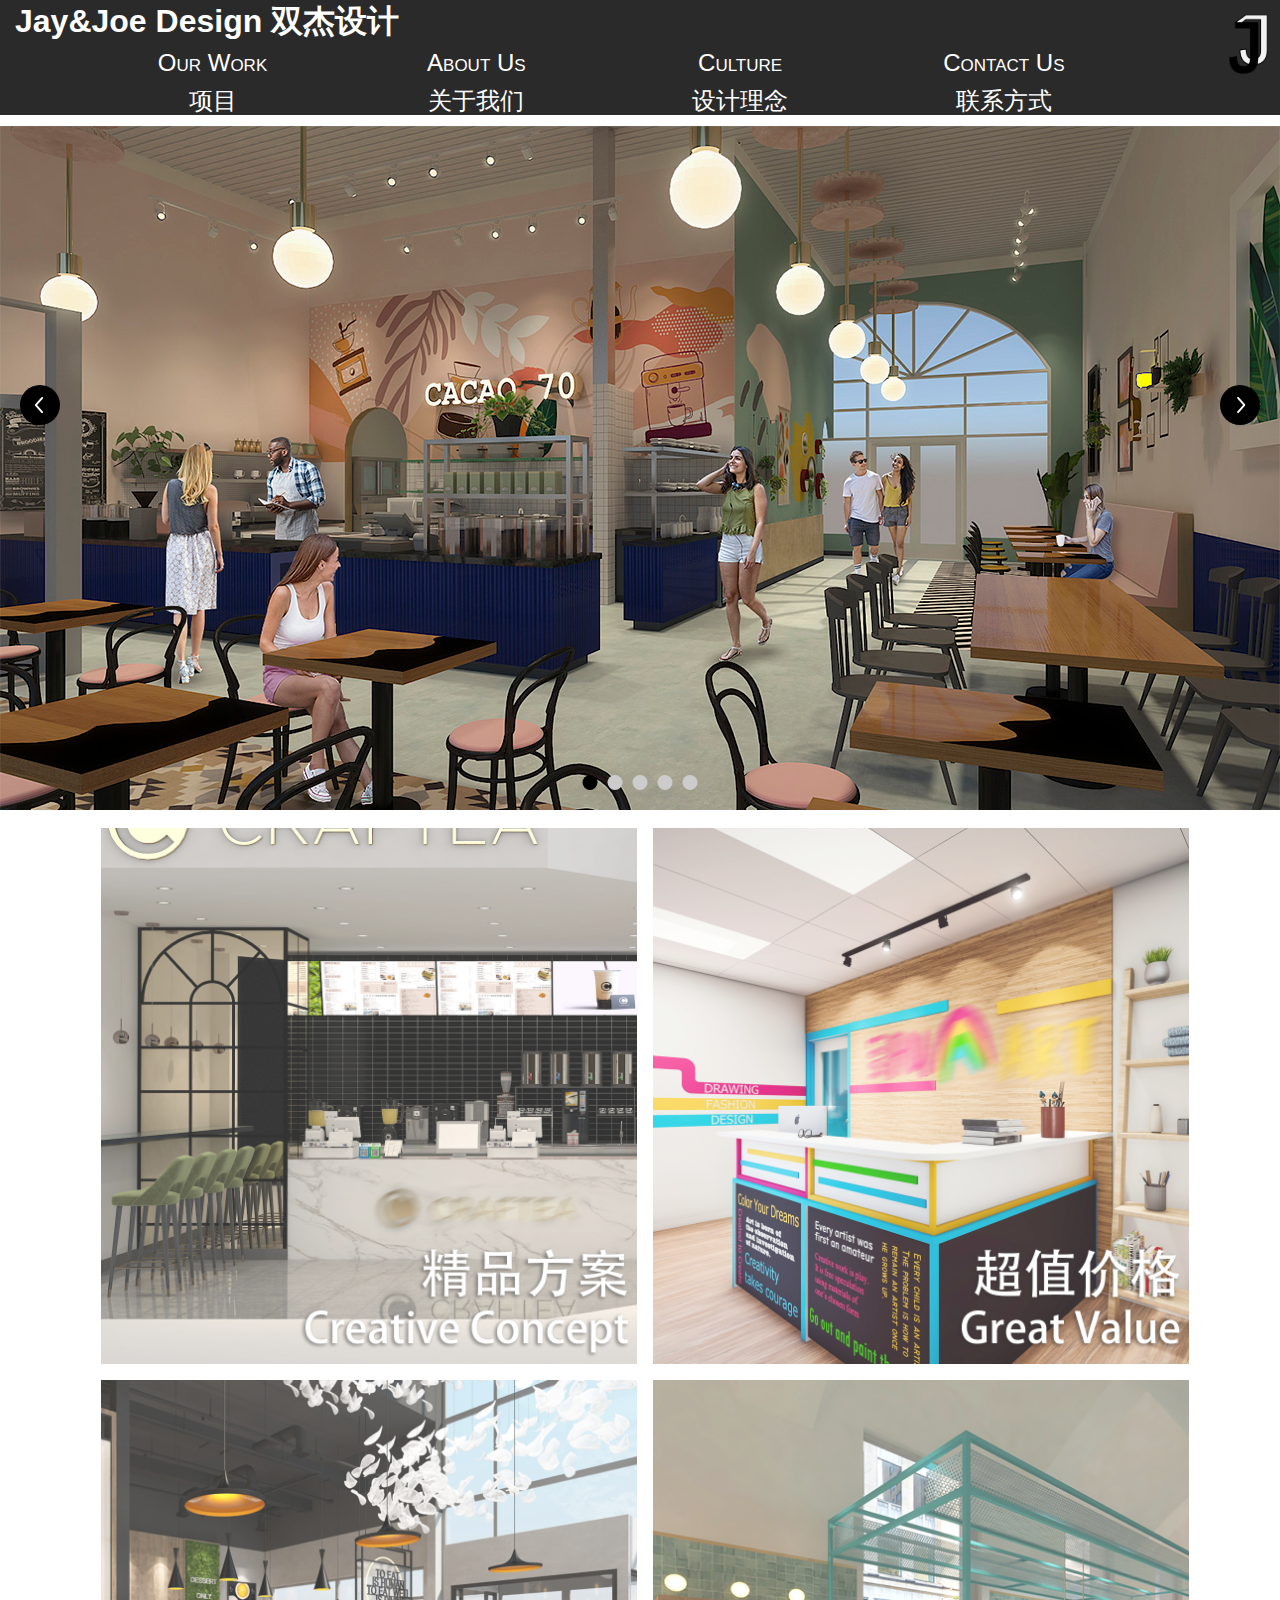
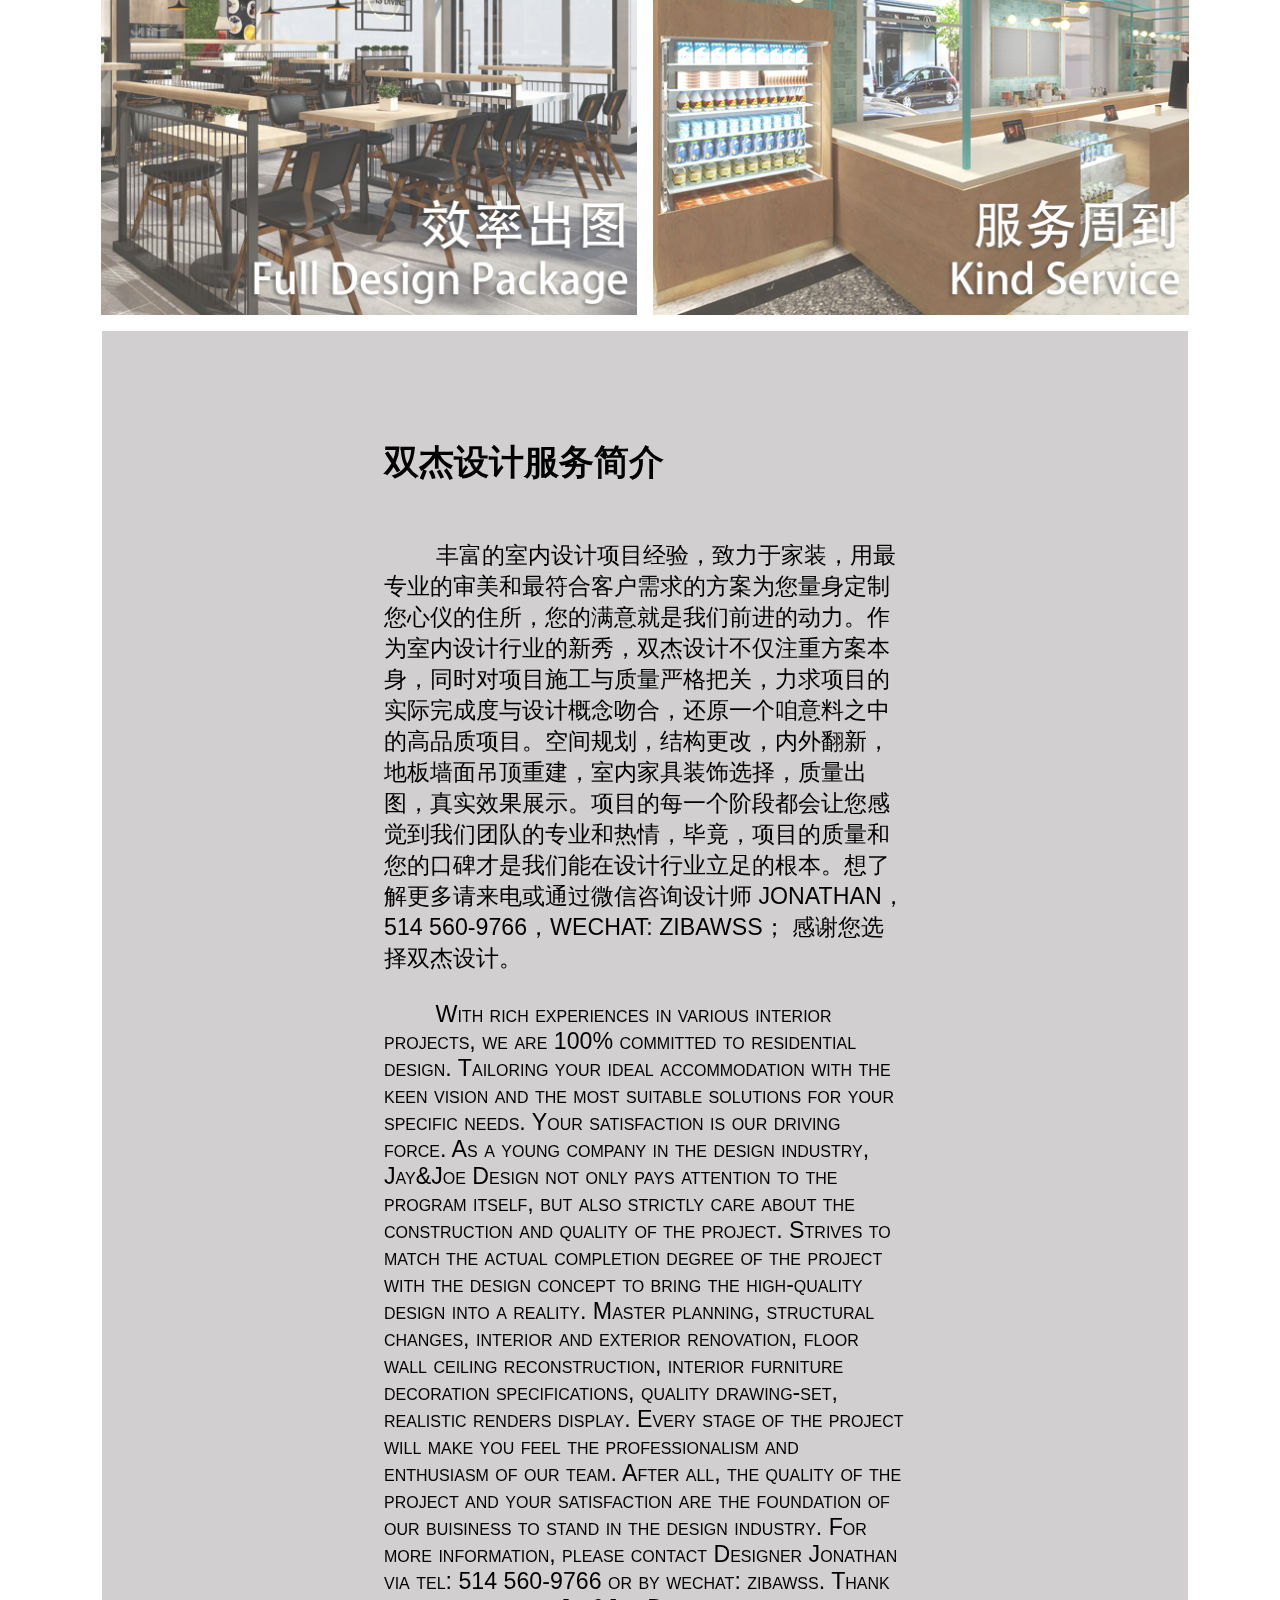
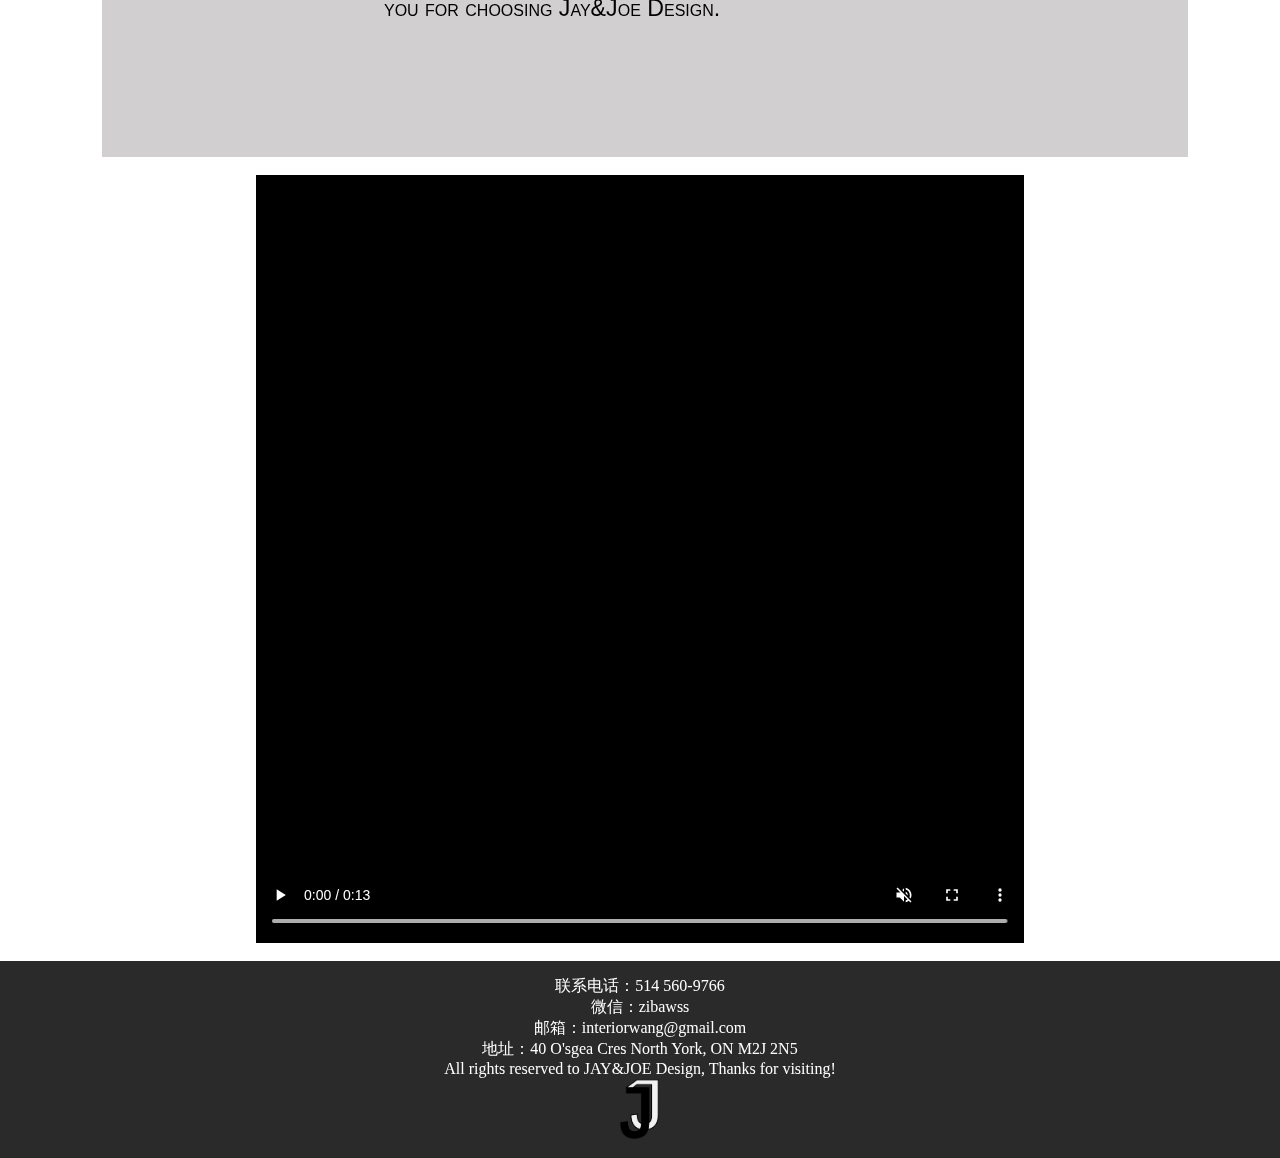
<file: main.html>
<!DOCTYPE html>
<html lang="zh">
  <head>
       <meta charset="utf-8">
  <title>Jay&Joe Design</title>
  <link rel="icon" type="img/png" href="support/img/JJLogo.png">
  <link rel="stylesheet" href="support/css/jayjoestylesheet.css">
  </head>
	<body>
			<header>  
					<figure>
							<img src = "support/img/JJLogo.png"  id="logo" width = "40px" alt = "Jay&Joe Logo">
						  </figure>
				<h1>Jay&Joe Design 双杰设计</h1>
				<nav>
						<ul>
								<li><a href="ourwork.html" target="_blank">Our Work<br/>项目</a>
									<ul>
									<li><a href="ourwork.html" target="_blank">项目展示</a></li>
									<li><a href="360Display.html" target="_blank">360展示</a></li>
							   </ul>
							   </li>
						  <li><a href="aboutus.html" >About Us<br/>关于我们</a></li>
						  <li><a href="culture.html">Culture<br/>设计理念</a></li>
						  <li><a href="contactus.html">Contact Us<br/>联系方式</a></li>
						</ul>
					  </nav>
				</header>

		<div class="pb-carouselWarp demo1">
		</br></br></br></br></br></br></br>
			<ul class="pb-carousel">
				<li class="pb-this"><img src="support/img/1.jpg" height= 1080px alt="" /></li>
				<li><img src="support/img/2.jpg" height= 1080px alt=""/></li>
				<li><img src="support/img/3.jpg" height= 1080px alt=""/></li>
				<li><img src="support/img/4.jpg" height= 1080px alt=""/></li>
				<li><img src="support/img/5.jpg" height= 1080px alt=""/></li>
				<li><img src="support/img/6.jpg" height= 1080px alt=""/></li>
			</ul>
			<ul class="pb-carousel-ind">
				<li class="pb-this"></li>
				<li></li>
				<li></li>
				<li></li>
				<li></li>
			</ul>
			<button class="pb-arrow pb-arrow-prev"></button>
			<button class="pb-arrow pb-arrow-next" id="aa"></button>
		</div>

	<script src="support/js/jquery.min.js" type="text/javascript" charset="utf-8"></script>
	<script src="support/js/carousel.min.js" type="text/javascript" charset="utf-8"></script>
	<script type="text/javascript">
		carousel(
			$('.demo1'),	//必选， 要轮播模块(id/class/tagname均可)，必须为jQuery元素
			{
				type: 'leftright',	//可选，默认左右(leftright) - 'leftright' / 'updown' / 'fade' (左右/上下/渐隐渐现)
				arrowtype: 'move',	//可选，默认一直显示 - 'move' / 'none'	(鼠标移上显示 / 不显示 )
				autoplay: true,	//可选，默认true - true / false (开启轮播/关闭轮播)
				time:3000	//可选，默认3000
			}
		);

	</script>
	 <section class="category">
		</br>
            <a  href="ourwork.html" target="_blank">
               <img class= "xc" src="support/img/11.jpg" width= "50%" alt="精品家装">
                        </a>
            <a  href="ourwork.html#res2" target="_blank">
                <img class= "xc" src="support/img/12.jpg" width= "50%" alt="良心质量">
                        </a>
            <a  href="ourwork.html#com" target="_blank">
                <img class= "xc" src="support/img/14.jpg" width= "50%" alt="商业设计">
                        </a>
            <a  href="ourwork.html#entertain" target="_blank">
                <img class= "xc" src="support/img/13.jpg" width= "50%" alt="娱乐设施">
                        </a>
            </section>
            <section  class="mainCompany">
                </br></br></br></br>
                <h2 class="chin">双杰设计服务简介</h2>
            <p class="chin"></br></br>&nbsp &nbsp &nbsp &nbsp 丰富的室内设计项目经验，致力于家装，用最专业的审美和最符合客户需求的方案为您量身定制您心仪的住所，您的满意就是我们前进的动力。作为室内设计行业的新秀，双杰设计不仅注重方案本身，同时对项目施工与质量严格把关，力求项目的实际完成度与设计概念吻合，还原一个咱意料之中的高品质项目。空间规划，结构更改，内外翻新，地板墙面吊顶重建，室内家具装饰选择，质量出图，真实效果展示。项目的每一个阶段都会让您感觉到我们团队的专业和热情，毕竟，项目的质量和您的口碑才是我们能在设计行业立足的根本。想了解更多请来电或通过微信咨询设计师 JONATHAN，514 560-9766，WECHAT: ZIBAWSS； 感谢您选择双杰设计。
                </p>
            </br> <p class="eng">&nbsp &nbsp &nbsp &nbsp  With rich experiences in various interior projects, we are 100% committed to residential design. Tailoring your ideal accommodation with the keen vision and the most suitable solutions for your specific needs. Your satisfaction is our driving force. As a young company in the design industry, Jay&Joe Design not only pays attention to the program itself, but also strictly care about the construction and quality of the project. Strives to match the actual completion degree of the project with the design concept to bring the high-quality design into a reality. Master planning, structural changes, interior and exterior renovation, floor wall ceiling reconstruction, interior furniture decoration specifications, quality drawing-set, realistic renders display. Every stage of the project will make you feel the professionalism and enthusiasm of our team. After all, the quality of the project and your satisfaction are the foundation of our buisiness to stand in the design industry. For more information, please contact Designer Jonathan via tel: 514 560-9766 or by wechat: zibawss. Thank you for choosing Jay&Joe Design.
            </br></br></br></br></br> </p>
        </br>
            </section>
            <section>
                </br>
                    <video class= "vd" src="support/video/jj.mp4" width= "100%" controls loop autoplay muted id：video>
                        
                    </video>
                    <br>
                </section>
        </section>
        <!--<aside class="pub">
                <img src="support/img/067.jpg" width= "50%" alt="sexy">
            </aside>-->
        <footer>
            <p class="foot"> 联系电话：514 560-9766
                    <br>
                    微信：zibawss
                    <br>
                    邮箱：interiorwang@gmail.com
                    <br>
                    地址：40 O'sgea Cres North York, ON M2J 2N5
            </p >
                <p class="foot">All rights reserved to JAY&JOE Design, Thanks for visiting!</p>
                <img src = "support/img/JJLogo.png" width = "40px" alt = "Jay&Joe Logo">
            </footer>
</html>

    <link rel="stylesheet" href="support/css/jayjoestylesheet.css">
</file>
<file: support/css/jayjoestylesheet.css>
/* 
 body{
    margin: 4%;
}
header{
  /* background: #00ff00 url("imgs/oceans.jpg") no-repeat fixed center; 
  background: #00b7ea;
  text-align: center;
  padding: 15px;
}
section{
  width: 30%;
  display: inline-block;
  float: left;
  margin-right: 2%
}
footer{
  clear:both;
}
img{
  width:75px;
}
body{
  margin: 4%;
    background: #FFFF00;
    background: url('../support/img/4.png');
  background-position: center center;
  background-size: 100% 100%;
}
.dx{
    overflow-y: hidden;
    white-space: nowrap;
    }
.xc{
    display:inline-block;
    margin-right: 0%
    }
  .vd {
    padding: 15px;
     display：center；
  }
    background: url('../img/triangleSmall.jpg') fixed;
*/
* {
  margin: 0;
  padding: 0;
  list-style: none;
  outline: none;
}
html,body{
    height: 100%;
    background-color:#rgb(240, 240, 240)
}
.gap{
  display:block;
 }
header{
  background: #2b2a2a00;
  width:30%;
  height: 8.5vh;
  position: fixed;
  margin-left:90%;
  z-index:100;
  			transition-duration: .5s;
  			transition-timing-function: linear;

  			/*transition: .5s linear .5s; */
}
@media only screen and (max-width: 1200px) {
  .gap{
    display:none;
   }
  header:hover{
    background: #2b2a2a85;
    height: 100vh;
    margin-left:70%;
  }
  }

h1{
  display:none;
}
#logo{
  position: fixed;
  display:block;
  margin-top:1%;
  margin-left:0.5%;
}
nav{
  font-variant: small-caps;
  font-family: "Trebuchet MS", Helvetica, sans-serif;
  font-size: 150%;
  }
  nav ul {
  list-style: none;
  text-align: center;
  padding: 0;
  margin: 0;
  margin-top:50%;
  margin-bottom:15%;
  }
  
  nav li {
    display: block;
  }
nav a {
  text-decoration: none;
  color: #fff;
  display: block;
  padding-left: 8px;
  transition: .5s background-color, color;
  }
  
  nav a:hover {
  background-color: #ffffff;
  color:#000000;
  }
  
  nav a.active {
  background-color: #aaa;
  color: #444;
  cursor: default;
  }
@media only screen and (min-width: 1200px) {
  header{
    background: #2b2a2a;
    width:100%;
    height: 10vh;
    margin-left:0;
    position: fixed;
    text-align: center;
    padding: 0px 15px 6px 15px;
    z-index:100;
    transition-duration: 0s;
  }
  h1{
    display: block;
    text-align: left;
    color:#ffffff;
    font-family: "Trebuchet MS", Helvetica, sans-serif;
  }
  #logo{
    position: relative;
    float: right;
    position: fixed right;
    margin-top:1%;
    margin-right:2%;
  }
  nav{
    font-variant: small-caps;
    font-family: "Trebuchet MS", Helvetica, sans-serif;
    font-size: 150%;
    margin-left:-2%;
    }
    nav ul {
    list-style: none;
    background: #2b2a2a;
    text-align: center;
    padding: 0;
    margin: 0;
    margin-top:0%;
    margin-bottom:0%;
    }
    
    nav li {
      width: 20%;
      height: 38px;
      line-height: 38px;
      display: inline-block;
      margin-right: -4px;
    }
  
} 
/* Sub Menus */
nav li li {
  font-size: .7em;
  }
  
  nav > ul > li {
   text-align: center;
  }
  
  nav > ul > li > a {
    padding-left: 0;
  }
  
  /* Sub Menus */
  nav li ul {
    position: absolute;
    display: none;
    width: inherit;
  }
@media only screen and (min-width: 1200px) {
nav li:hover ul {
 display: block;
}
}
nav li ul li {
 display: block;
}
  /* Phone Screen Carousel Dimension */
.pb-carouselWarp {
    position: relative;
    width: 86%;
    height: 30%;
    overflow: hidden;
    margin-left: auto;
    margin-right: auto;
    background-color: rgb(80, 80, 80);
}
  /* Computer Screen Carousel Dimension */
@media only screen and (min-width: 1200px) {
  .pb-carouselWarp {
    width: 100%;
    height: 90%;
    background-color: rgb(255, 255, 255);
}
  }
.pb-carouselWarp .pb-carousel {
  position: relative;
  height: 100%;
}
  /* Phone Screen Carousel Dimension */
.pb-carouselWarp .pb-carousel li {
  display: none;
  position: absolute;
  width: 100%;
  height: 100%;
  top: 0;
  left: 0;
}
  /* Computer Screen Carousel Dimension */
@media only screen and (min-width: 1200px) {
  .pb-carouselWarp .pb-carousel li {
  width: 100%;
  height: 100%;
}
}
.pb-carouselWarp .pb-carousel li img {
  width: 100%;
  height: auto;
  vertical-align: middle;
}
@media only screen and (min-width: 1200px) {
  .pb-carouselWarp .pb-carousel li img {
    width: 100%;
    height: auto;
    vertical-align: middle;
  }
}
.pb-carouselWarp .pb-carousel .pb-this {
  display: block;
  left: 0;
}
.pb-carouselWarp .pb-carousel-ind {
  position: absolute;
  bottom: 20px;
  left: 50%;
  transform: translateX(-50%);
}
.pb-carouselWarp .pb-carousel-ind li {
  float: left;
  width: 15px;
  height: 15px;
  border-radius: 50%;
  background-color: #ccc;
  margin: 0 5px;
  cursor: pointer;
}
.pb-carouselWarp .pb-carousel-ind .pb-this {
  background-color: #000;
}
.pb-carouselWarp .pb-arrow {
  position: absolute;
  top: 50%;
  margin-top: -20px;
  width: 40px;
  height: 40px;
  border-radius: 50%;
  background: #000;
  cursor: pointer;
  border: none;
}
.pb-carouselWarp .pb-arrow-prev {
  left: 20px;
  background: #000000 url(../img/arrow-left.png) no-repeat center;
}
.pb-carouselWarp .pb-arrow-next {
  right: 20px;
  background: #000000 url(../img/arrow-right.png) no-repeat center;
}
.pb-carouselWarp[type='updown'] .pb-carousel-ind {
  position: absolute;
  width: 15px;
  top: 50%;
  left: auto;
  bottom: auto;
  right: 20px;
  transform: translateY(-50%);
}
.pb-carouselWarp[type='updown'] .pb-carousel-ind li {
  float: none;
  width: 15px;
  height: 15px;
  border-radius: 50%;
  background-color: #ccc;
  margin: 5px 0;
}
.pb-carouselWarp[type='updown'] .pb-carousel-ind .pb-this {
  background-color: #000;
}
.pb-carouselWarp[type='updown'] .pb-arrow {
  position: absolute;
  left: 50%;
  top: 0;
  margin-left: -20px;
  margin-top: 0;
  width: 40px;
  height: 40px;
  border-radius: 50%;
  color: #fff;
  text-align: center;
  line-height: 40px;
  cursor: pointer;
}
.pb-carouselWarp[type='updown'] .pb-arrow-prev {
  top: 20px;
  background: #000000 url(../img/arrow-top.png) no-repeat center;
}
.pb-carouselWarp[type='updown'] .pb-arrow-next {
  top: auto;
  bottom: 20px;
  background: #000000 url(../img/arrow-bottom.png) no-repeat center;
}
/* Sub Menus */
a:hover{
  opacity:1;
}
.current{
  color: #05eb9e;
}
/* 四方图块 */
section a{
  text-decoration:none;
  opacity:0.8;
  transition: .5s;
}
.xc{
  display: block;
  padding-bottom: 2%;
}
.category0{
  margin-left: auto;
  margin-right: auto;
  width: 86%;
}
.category{
  display:none;
}

@media only screen and (min-width: 1200px) {
  .category0{
  display:none;
  }
  .category{
    display: inline-block;
    margin-left: 7%;
    margin-right: auto;
  }
  .xc{
    display: inline-block;
    margin-left: auto;
    margin-right: auto;
    width: 45%;
    padding-left: 1%;
    padding-bottom: 1%;
  }
}

@media only screen and (min-width: 1600px) {
  .category0{
    display:none;
    }
    .category{
      display: inline-block;
      margin-left: 7%;
      margin-right: auto;
    }
    .xc{
      display: inline-block;
      margin-left: auto;
      margin-right: auto;
      width: 22%;
      padding-left: 1%;
      padding-bottom: 1%;
    }
  }

.vd{
  display: block;
  margin-left: auto;
  margin-right: auto;
  width: 86%;
}
.chin{
  font-family: 
  "Microsoft YaHei", "微软雅黑",
  sans-serif;
}
.eng{
  font-family: "Trebuchet MS", Helvetica, sans-serif;
}
.mainCompany{ 
  background: #d1cfcf;
  color: rgb(0, 0, 0);
	font-variant: small-caps;
  font-size: 145%;
  padding-left:2%;
  padding-right:2%;
  margin-left: 7%;
  margin-right: 7%;

}
.recentProjectTitle{ 
  color: rgb(0, 0, 0);
	font-variant: small-caps;
  font-size: 145%;
  text-align:center;

}

footer{
  background: #2b2a2a;
  text-align: center;
  padding:15px;
}
.foot{
  color:#ffffff;
}

.contact{
  background: #ffffff;
  color: rgb(98, 107, 105);
  font-family: "Trebuchet MS", Helvetica, sans-serif;
  padding-left:5%;
  margin-left: 20%;
  margin-right: 20%;
}
.cti{
  margin-left: 40%;
  margin-right: 40%;
}

.image{
   display:block;
   margin-left: 45%;
   margin-right:45%;
}
.description {
  background: #ffffff;
  font-family: "Trebuchet MS", Helvetica, sans-serif;
padding-left: 4%;
padding-right: 4%;
padding-top: 2%;
padding-bottom: 2%;
color: rgb(98, 107, 105);
}
.descriptionchin {
  background: #ffffff;
  font-family: 
  "Microsoft YaHei", "微软雅黑",
  sans-serif;
  font-size: 115%;
padding-left: 20px;
padding-right: 20px;
color: rgb(98, 107, 105);
}
#wufoo{
  margin-left: auto;
  margin-right: auto;
  width:100%
}
iframe{
  margin-left: auto;
  margin-right: auto;
  width:100%
}
.projectpics{
  display: block;
  margin-left: 2%;
  margin-right: 2%;
  width: 96%;
}
.prchin{
  font-family: 
  "Microsoft YaHei", "微软雅黑",
  sans-serif;
  background:  #7c7b7b;
  color:#ffffff;
  font-size: 145%;
  margin-left: 2%;
  margin-right: 2%;
  text-align: center;

}
/* Media query */
@media only screen and (min-width: 1200px) {
  .mainCompany{ 

    padding-left:22%;
    padding-right:22%;
    margin-left: 8%;
    margin-right: 7.2%;
  
  }
  .image{
    display:inline-block;
    margin-left: 0%;
    margin-right:0%;
  }
  .vd{
    width: 60%;
  }
  .description {
  max-width: 705px;
  }
  .descriptionchin {
  max-width: 705px;
  }
  .app {
  
    align-items: start;
    display: -webkit-flex;
    display: flex;
    padding-left:5%;
    margin-left: 20%;
    margin-right: 20%;
  }
  #wufoo{
    margin-left: 0%;
    margin-right: 25%;
    width:75%
  }
  iframe{
    margin-left: 15%;
    margin-right: 15%;
    width:70%;

  }
  .projectpics{
    display: block;
    margin-left: auto;
    margin-right: auto;
    width: 70%;
  }
  .prchin{
    font-family: 
    "Microsoft YaHei", "微软雅黑",
    sans-serif;
    background:  #7c7b7b;
    color:#ffffff;
    font-size: 145%;
    margin-left: 15%;
    margin-right: 15%;
    text-align: center;
  
  }

 }
</file>
<file: support/css/JWcubeZoom.css>
.img-hover-zoom {
    height: 300px; /* [1.1] Set it as per your need */
    overflow: hidden; /* [1.2] Hide the overflowing of child elements */
  }
  
  /* [2] Transition property for smooth transformation of images */
  .img-hover-zoom img {
    transition: transform .5s ease;
  }
  
  /* [3] Finally, transforming the image when container gets hovered */
  .img-hover-zoom:hover img {
    transform: scale(1.5);
  }
  /* Quick-zoom Container */
.img-hover-zoom--quick-zoom img {
    transform-origin: 0 0;
    transition: transform .25s, visibility .25s ease-in;
  }
  
  /* The Transformation */
  .img-hover-zoom--quick-zoom:hover img {
    transform: scale(2);
  }
  /* Point-zoom Container */
.img-hover-zoom--point-zoom img {
    transform-origin: 65% 75%;
    transition: transform 1s, filter .5s ease-out;
  }
  
  /* The Transformation */
  .img-hover-zoom--point-zoom:hover img {
    transform: scale(5);
  }
  /* Slow-motion Zoom Container */
.img-hover-zoom--slowmo img {
    transform-origin: 50% 65%;
    transition: transform 5s, filter 3s ease-in-out;
    filter: brightness(150%);
  }
  
  /* The Transformation */
  .img-hover-zoom--slowmo:hover img {
    filter: brightness(100%);
    transform: scale(3);
  }
  /* Brightness-zoom Container */
.img-hover-zoom--brightness img {
    transition: transform 2s, filter 1.5s ease-in-out;
    transform-origin: center center;
    filter: brightness(50%);
  }
  
  /* The Transformation */
  .img-hover-zoom--brightness:hover img {
    filter: brightness(100%);
    transform: scale(1.3);
  }
  /* Horizontal Zoom-n-pan Container */
.img-hover-zoom--zoom-n-pan-h img {
    transition: transform .5s ease-in-out;
    transform: scale(1.4);
    transform-origin: 100% 0;
  }
  
  /* The Transformation */
  .img-hover-zoom--zoom-n-pan-h:hover img {
    transform: scale(1.5) translateX(30%);
  }
  /* Vertical Zoom-n-pan Container */
.img-hover-zoom--zoom-n-pan-v img {
    transition: transform .5s ease-in-out;
    transform: scale(1.4);
    transform-origin: 0 0;
  }
  
  /* The Transformation */
  .img-hover-zoom--zoom-n-pan-v:hover img {
    transform: scale(1.25) translateY(-30%);
  }
  /* Blur-zoom Container */
.img-hover-zoom--blur img {
    transition: transform 1s, filter 2s ease-in-out;
    filter: blur(2px);
    transform: scale(1.2);
  }
  
  /* The Transformation */
  .img-hover-zoom--blur:hover img {
    filter: blur(0);
    transform: scale(1);
  }
  /* Colorize-zoom Container */
.img-hover-zoom--colorize img {
    transition: transform .5s, filter 1.5s ease-in-out;
    filter: grayscale(100%);
  }
  
  /* The Transformation */
  .img-hover-zoom--colorize:hover img {
    filter: grayscale(0);
    transform: scale(1.1);
  }

  /* Jonathan Code */
  .projectList {
    display: inline-block;
    width: 100vw;
    margin-left: 7vw;
    margin-right: auto;
   }
/* text overlay overall code*/
   .container {
    display: block;
    position: relative;
    padding-left: 0%;
    padding-right: 0%;
    margin-top: 2vh;
    width: 84.5%;
  }

  @media only screen and (min-width: 1200px) {
  /* Jonathan Code */
  .projectList {
    display: inline-block;
    width: 60vw;
    margin-left: 20vw;
    margin-right: auto;
   }
/* text overlay overall code*/
   .container {
    display: inline-block;
    position: relative;
    margin-top: 0vh;
    margin-left: 0%;
    width: 49%;
  }
}

.imageCube {
    display: block;
    width: 100%;
    height: auto;
  }

  .overlay {
    position: absolute;
    top: 0;
    bottom: 0;
    left: 0;
    right: 0;
    height: 100%;
    width: 100%;
    opacity: 0;
    transition: .5s ease;
    background-color:#ffffff18;
  }

  .container:hover .overlay {
    opacity: 1;
  }
  
  .text {
    color: white;
    font-size: 30px;
    position: absolute;
    top: 50%;
    left: 50%;
    transform: translate(-50%, -50%);
    -ms-transform: translate(-50%, -50%);
    text-align: center;
    font-family: Arial Black,Arial Bold,Gadget,sans-serif; 
    text-shadow: 3px 3px #0f0f0fe8;

  }
/* Footer */
  footer{
    background-image: linear-gradient(rgba(185, 184, 184, 0.65), rgb(255, 255, 255));
    text-align: center;
    padding:15px;
  }
  .foot{
    color:#494949;
  }
</file>
